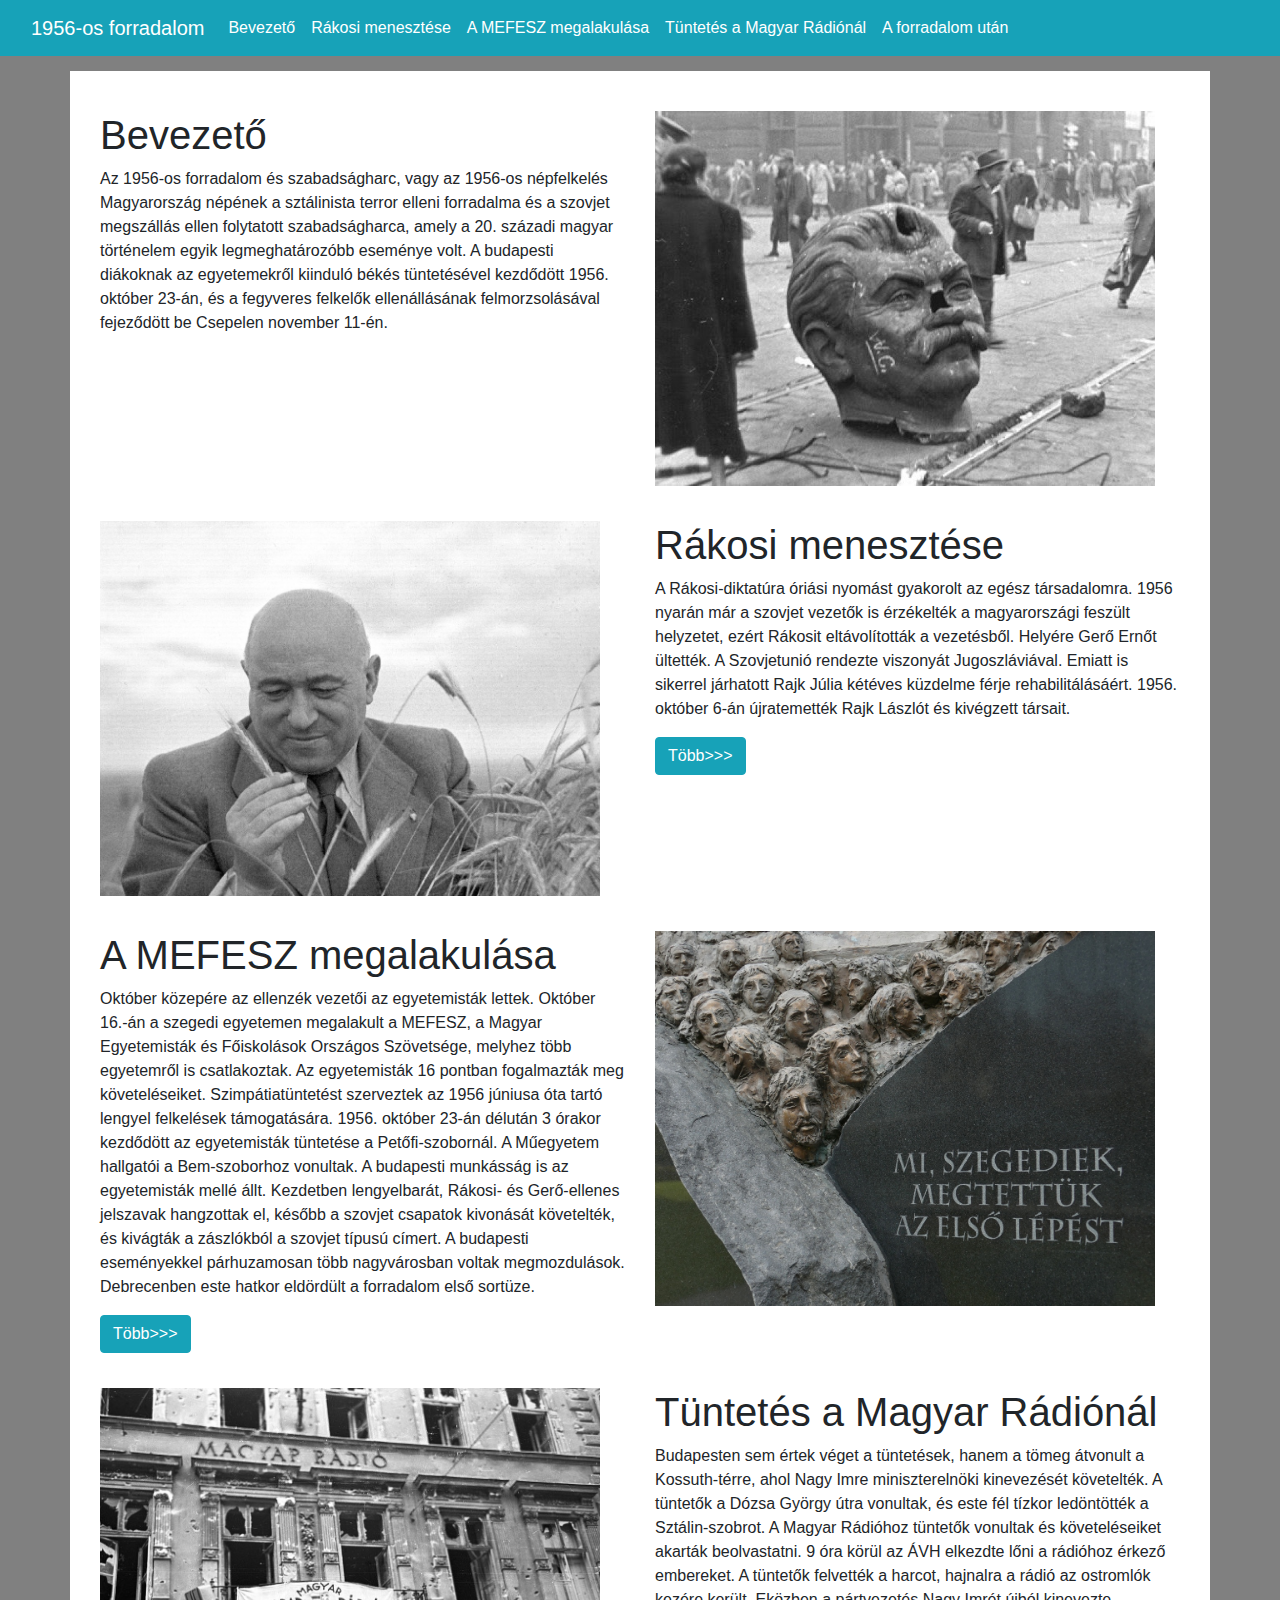
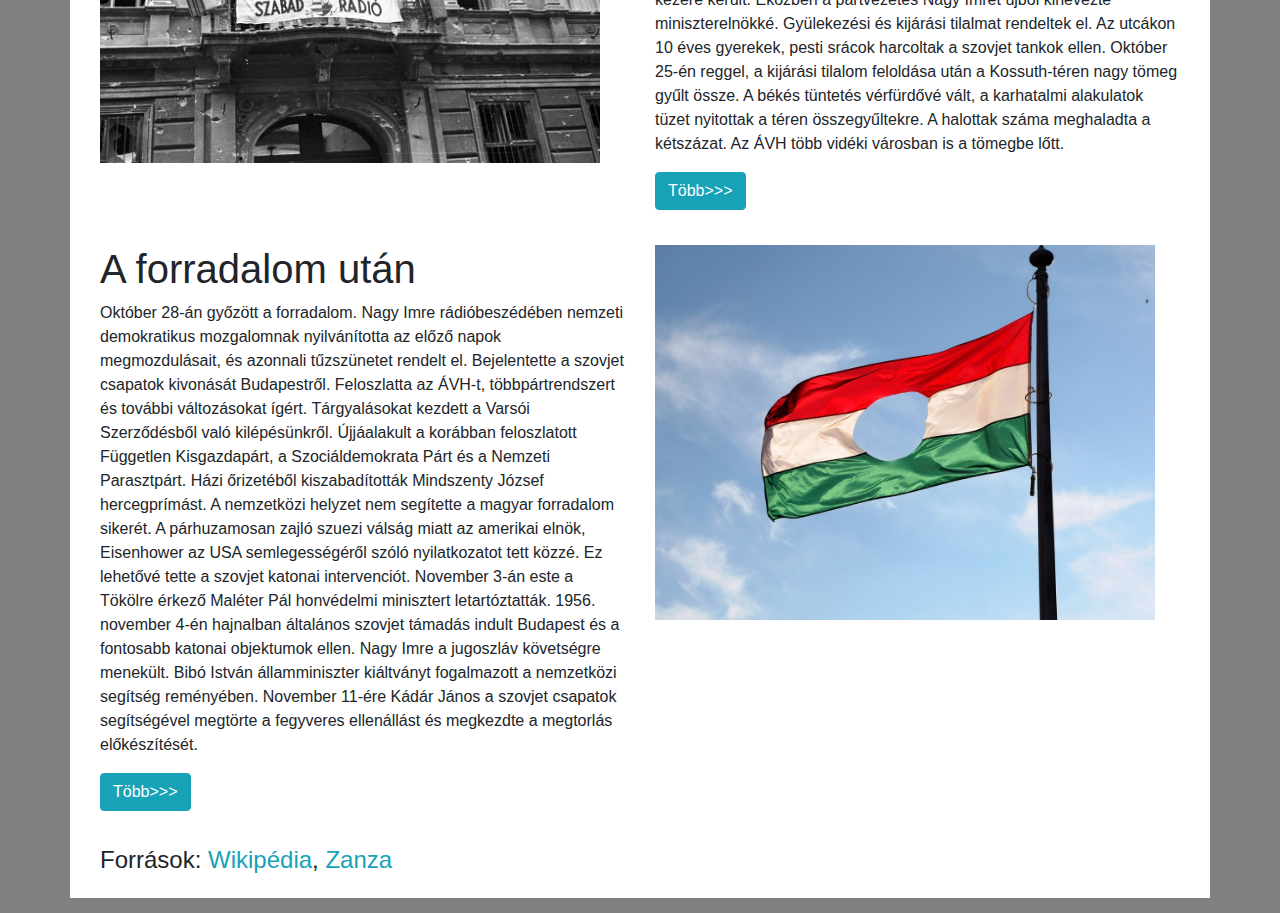
<file: index.html>
<!DOCTYPE html>
<html lang="hu">

<head>
  <meta charset="UTF-8">
  <meta http-equiv="X-UA-Compatible" content="IE=edge">
  <meta name="viewport" content="width=device-width, initial-scale=1.0">
  <link rel="stylesheet" href="bootstrap/css/bootstrap.min.css">
  <link rel="stylesheet" href="style.css">
  <title>1956-os forradalom</title>
</head>

<body>
  <nav class="navbar navbar-expand-lg sticky-top navbar-light bg-info">
    <div class="container-fluid">
      <a class="navbar-brand text-white" href="index.html">1956-os forradalom</a>
      <button class="navbar-toggler" type="button" data-bs-toggle="collapse" data-bs-target="#navbarColor03"
        aria-controls="navbarColor03" aria-expanded="false" aria-label="Toggle navigation">
        <span class="navbar-toggler-icon"></span>
      </button>

      <div class="collapse navbar-collapse" id="navbarColor03">
        <ul class="navbar-nav me-auto">
          <li class="nav-item">
            <a class="nav-link text-white" href="#bevezeto">Bevezető
              <span class="visually-hidden"></span>
            </a>
          </li>
          <li class="nav-item">
            <a class="nav-link text-white" href="#rakosi">Rákosi menesztése</a>
          </li>
          <li class="nav-item">
            <a class="nav-link text-white" href="#mefesz">A MEFESZ megalakulása</a>
          </li>
          <li class="nav-item">
            <a class="nav-link text-white" href="#tuntetes">Tüntetés a Magyar Rádiónál</a>
          </li>
          <li class="nav-item">
            <a class="nav-link text-white" href="#eredmenye">A forradalom után</a>
          </li>
        </ul>
      </div>
    </div>
  </nav>
  <div class="container">
    <div class="divek row">
      <div class="col-lg-6">
        <h1 id="bevezeto">
          Bevezető
        </h1>
        <p>
          Az 1956-os forradalom és szabadságharc, vagy az 1956-os népfelkelés Magyarország népének a sztálinista terror
          elleni forradalma és a szovjet megszállás ellen folytatott szabadságharca, amely a 20. századi magyar
          történelem
          egyik legmeghatározóbb eseménye volt. A budapesti diákoknak az egyetemekről kiinduló békés tüntetésével
          kezdődött 1956. október 23-án, és a fegyveres felkelők ellenállásának felmorzsolásával fejeződött be Csepelen
          november 11-én.
        </p>
      </div>
      <div class="col-lg-6">
        <img width="500px" height="375px" src="images/sztalin_szobor.jpg" alt="Sztálin szobor" title="Sztálin szobor">
      </div>
    </div>
    <div class="divek row">
      <div class="col-lg-6">
        <img width="500px" height="375px" src="images/rakosi.jpg" alt="Rákosi Mátyás" title="Rákosi Mátyás">
      </div>
      <div class="col-lg-6">
        <h1 id="rakosi">
          Rákosi menesztése
        </h1>
        <p>
          A Rákosi-diktatúra óriási nyomást gyakorolt az egész társadalomra. 1956 nyarán már a szovjet vezetők is
          érzékelték a magyarországi feszült helyzetet, ezért Rákosit eltávolították a vezetésből. Helyére Gerő Ernőt
          ültették. A Szovjetunió rendezte viszonyát Jugoszláviával. Emiatt is sikerrel járhatott Rajk Júlia kétéves
          küzdelme férje rehabilitálásáért. 1956. október 6-án újratemették Rajk Lászlót és kivégzett társait.
        </p>
        <button class="btn btn-info">
          <a href="rakosi.html">Több>>></a>
        </button>
      </div>
    </div>
    <div class="divek row">
      <div class="col-lg-6">
        <h1 id="mefesz">
          A MEFESZ megalakulása
        </h1>
        <p>
          Október közepére az ellenzék vezetői az egyetemisták lettek. Október 16.-án a szegedi egyetemen megalakult a
          MEFESZ, a Magyar Egyetemisták és Főiskolások Országos Szövetsége, melyhez több egyetemről is csatlakoztak. Az
          egyetemisták 16 pontban fogalmazták meg követeléseiket.
          Szimpátiatüntetést
          szerveztek az 1956 júniusa óta tartó lengyel felkelések támogatására. 1956. október 23-án délután 3 órakor
          kezdődött az egyetemisták tüntetése a Petőfi-szobornál.
          A
          Műegyetem hallgatói a Bem-szoborhoz vonultak. A budapesti munkásság is az egyetemisták mellé állt. Kezdetben
          lengyelbarát, Rákosi- és Gerő-ellenes jelszavak hangzottak el, később a szovjet csapatok kivonását követelték,
          és kivágták a zászlókból a szovjet típusú címert. A budapesti eseményekkel párhuzamosan több nagyvárosban
          voltak
          megmozdulások. Debrecenben este hatkor eldördült a forradalom első sortüze.
        </p>
        <button class="btn btn-info">
          <a href="mefesz.html">Több>>></a>
        </button>
      </div>
      <div class="col-lg-6">
        <img width="500px" height="375px" src="images/mefesz.jpg" alt="MEFESZ" title="MEFESZ">
      </div>
    </div>
    <div class="divek row">
      <div class="col-lg-6">
        <img width="500px" height="375px" src="images/magyar_radio.jpg" alt="Magyar Rádió" title="Magyar Rádió">
      </div>
      <div class="col-lg-6">
        <h1 id="tuntetes">
          Tüntetés a Magyar Rádiónál
        </h1>
        <p>
          Budapesten sem értek véget a tüntetések, hanem a tömeg átvonult a Kossuth-térre, ahol Nagy Imre
          miniszterelnöki kinevezését követelték. A tüntetők a Dózsa György útra vonultak, és este fél tízkor
          ledöntötték a
          Sztálin-szobrot. A Magyar Rádióhoz tüntetők vonultak és követeléseiket akarták beolvastatni. 9 óra körül az
          ÁVH elkezdte lőni a rádióhoz érkező embereket. A tüntetők felvették a harcot, hajnalra a rádió az ostromlók
          kezére
          került. Eközben a pártvezetés Nagy Imrét újból kinevezte miniszterelnökké. Gyülekezési és kijárási tilalmat
          rendeltek el. Az utcákon 10 éves gyerekek, pesti srácok harcoltak a szovjet tankok ellen. Október 25-én
          reggel, a kijárási tilalom feloldása után a Kossuth-téren nagy
          tömeg gyűlt össze. A békés tüntetés vérfürdővé vált, a karhatalmi alakulatok tüzet nyitottak a téren
          összegyűltekre. A halottak száma meghaladta a kétszázat. Az ÁVH több vidéki városban is a tömegbe lőtt.
        </p>
        <button class="btn btn-info">
          <a href="tuntetes.html">Több>>></a>
        </button>
      </div>
    </div>
    <div class="divek row">
      <div class="col-lg-6">
        <h1 id="eredmenye">
          A forradalom után
        </h1>
        <p>
          Október 28-án győzött a forradalom. Nagy Imre rádióbeszédében nemzeti demokratikus mozgalomnak nyilvánította
          az előző napok megmozdulásait, és azonnali tűzszünetet rendelt el. Bejelentette a szovjet csapatok kivonását
          Budapestről. Feloszlatta az ÁVH-t, többpártrendszert és további változásokat ígért. Tárgyalásokat kezdett a
          Varsói Szerződésből való kilépésünkről. Újjáalakult a korábban feloszlatott Független Kisgazdapárt, a
          Szociáldemokrata Párt és a Nemzeti Parasztpárt. Házi őrizetéből kiszabadították Mindszenty József
          hercegprímást.
          A nemzetközi helyzet nem segítette a magyar forradalom sikerét. A párhuzamosan zajló szuezi válság miatt az
          amerikai elnök, Eisenhower az USA semlegességéről szóló nyilatkozatot tett közzé. Ez lehetővé tette a szovjet
          katonai intervenciót. November 3-án este a Tökölre érkező Maléter Pál honvédelmi minisztert letartóztatták.
          1956. november 4-én hajnalban általános szovjet támadás indult Budapest és a fontosabb katonai objektumok
          ellen.
          Nagy Imre a jugoszláv követségre menekült. Bibó István államminiszter kiáltványt fogalmazott a nemzetközi
          segítség reményében. November 11-ére Kádár János a szovjet csapatok
          segítségével megtörte a fegyveres ellenállást és megkezdte a megtorlás előkészítését.
        </p>
        <button class="btn btn-info">
          <a href="eredmenye.html">Több>>></a>
        </button>
      </div>
      <div class="col-lg-6">
        <img width="500px" height="375px" src="images/lyukas_zaszlo.jpg" alt="Lyukas zászló" title="Lyukas zászló">
      </div>
    </div>
    <div style="margin-left: 15px;" class="row">
      <h4>
        Források: <a class="text-info" href="https://hu.wikipedia.org/wiki/1956-os_forradalom" target="_blank">Wikipédia</a>, <a
          class="text-info"
          href="https://zanza.tv/tortenelem/magyarorszag-1945-1956-kozott/az-1956-os-forradalom-es-szabadsagharc" target="_blank">Zanza</a>
      </h4>
    </div>
  </div>
</body>

</html>
</file>
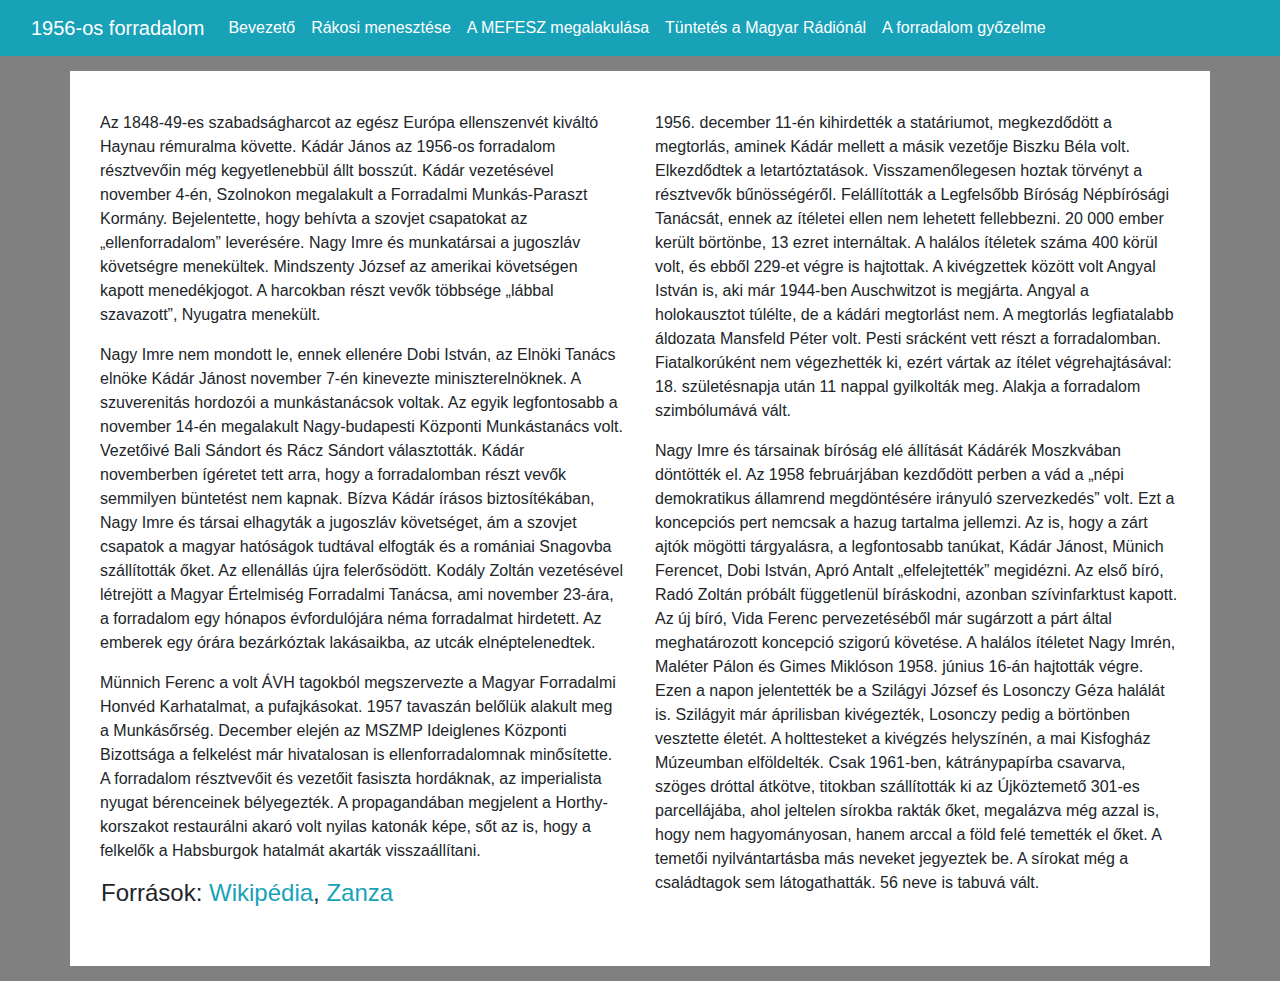
<file: eredmenye.html>
<!DOCTYPE html>
<html lang="hu">

<head>
    <meta charset="UTF-8">
    <meta http-equiv="X-UA-Compatible" content="IE=edge">
    <meta name="viewport" content="width=device-width, initial-scale=1.0">
    <link rel="stylesheet" href="bootstrap/css/bootstrap.min.css">
    <link rel="stylesheet" href="style.css">
    <title>A forradalom győzelme</title>
</head>

<body>
    <nav class="navbar navbar-expand-lg sticky-top navbar-light bg-info">
        <div class="container-fluid">
            <a class="navbar-brand text-white" href="index.html">1956-os forradalom</a>
            <button class="navbar-toggler" type="button" data-bs-toggle="collapse" data-bs-target="#navbarColor03"
                aria-controls="navbarColor03" aria-expanded="false" aria-label="Toggle navigation">
                <span class="navbar-toggler-icon"></span>
            </button>

            <div class="collapse navbar-collapse" id="navbarColor03">
                <ul class="navbar-nav me-auto">
                    <li class="nav-item">
                        <a class="nav-link text-white" href="index.html">Bevezető
                            <span class="visually-hidden"></span>
                        </a>
                    </li>
                    <li class="nav-item">
                        <a class="nav-link text-white" href="rakosi.html">Rákosi menesztése</a>
                    </li>
                    <li class="nav-item">
                        <a class="nav-link text-white" href="mefesz.html">A MEFESZ megalakulása</a>
                    </li>
                    <li class="nav-item">
                        <a class="nav-link text-white" href="tuntetes.html">Tüntetés a Magyar Rádiónál</a>
                    </li>
                    <li class="nav-item">
                        <a class="nav-link text-white" href="gyozelem.html">A forradalom győzelme</a>
                    </li>
                </ul>
            </div>
        </div>
    </nav>
    <div class="container">
        <div class="divek row">
            <div class="col-lg-6">
                <p>
                    Az 1848-49-es szabadságharcot az egész Európa ellenszenvét kiváltó Haynau rémuralma követte. Kádár
                    János az 1956-os forradalom résztvevőin még kegyetlenebbül állt bosszút. Kádár vezetésével november
                    4-én, Szolnokon megalakult a Forradalmi Munkás-Paraszt Kormány. Bejelentette, hogy behívta a szovjet
                    csapatokat az „ellenforradalom” leverésére. Nagy Imre és munkatársai a jugoszláv követségre
                    menekültek. Mindszenty József az amerikai követségen kapott menedékjogot. A harcokban részt vevők
                    többsége „lábbal szavazott”, Nyugatra menekült.
                </p>
                <p>
                    Nagy Imre nem mondott le, ennek ellenére Dobi István, az Elnöki Tanács elnöke Kádár Jánost november
                    7-én kinevezte miniszterelnöknek. A szuverenitás hordozói a munkástanácsok voltak. Az egyik
                    legfontosabb a november 14-én megalakult Nagy-budapesti Központi Munkástanács volt. Vezetőivé Bali
                    Sándort és Rácz Sándort választották. Kádár novemberben ígéretet tett arra, hogy a forradalomban
                    részt vevők semmilyen büntetést nem kapnak. Bízva Kádár írásos biztosítékában, Nagy Imre és társai
                    elhagyták a jugoszláv követséget, ám a szovjet csapatok a magyar hatóságok tudtával elfogták és a
                    romániai Snagovba szállították őket. Az ellenállás újra felerősödött. Kodály Zoltán vezetésével
                    létrejött a Magyar Értelmiség Forradalmi Tanácsa, ami november 23-ára, a forradalom egy hónapos
                    évfordulójára néma forradalmat hirdetett. Az emberek egy órára bezárkóztak lakásaikba, az utcák
                    elnéptelenedtek.
                </p>
                <p>
                    Münnich Ferenc a volt ÁVH tagokból megszervezte a Magyar Forradalmi Honvéd Karhatalmat, a
                    pufajkásokat. 1957 tavaszán belőlük alakult meg a Munkásőrség. December elején az MSZMP Ideiglenes
                    Központi Bizottsága a felkelést már hivatalosan is ellenforradalomnak minősítette. A forradalom
                    résztvevőit és vezetőit fasiszta hordáknak, az imperialista nyugat bérenceinek bélyegezték. A
                    propagandában megjelent a Horthy-korszakot restaurálni akaró volt nyilas katonák képe, sőt az is,
                    hogy a felkelők a Habsburgok hatalmát akarták visszaállítani.
                </p>
                <div style="margin-left: 1px;" class="row">
                    <h4>
                      Források: <a class="text-info" href="https://hu.wikipedia.org/wiki/1956-os_forradalom" target="_blank">Wikipédia</a>, <a
                        class="text-info"
                        href="https://zanza.tv/tortenelem/magyarorszag-1945-1956-kozott/az-1956-os-forradalom-es-szabadsagharc" target="_blank">Zanza</a>
                    </h4>
                </div>
            </div>
            <div class="col-lg-6">
                <p>
                    1956. december 11-én kihirdették a statáriumot, megkezdődött a megtorlás, aminek Kádár mellett a
                    másik vezetője Biszku Béla volt. Elkezdődtek a letartóztatások. Visszamenőlegesen hoztak törvényt a
                    résztvevők bűnösségéről. Felállították a Legfelsőbb Bíróság Népbírósági Tanácsát, ennek az ítéletei
                    ellen nem lehetett fellebbezni. 20 000 ember került börtönbe, 13 ezret internáltak. A halálos
                    ítéletek száma 400 körül volt, és ebből 229-et végre is hajtottak. A kivégzettek között volt Angyal
                    István is, aki már 1944-ben Auschwitzot is megjárta. Angyal a holokausztot túlélte, de a kádári
                    megtorlást nem. A megtorlás legfiatalabb áldozata Mansfeld Péter volt. Pesti srácként vett részt a
                    forradalomban. Fiatalkorúként nem végezhették ki, ezért vártak az ítélet végrehajtásával: 18.
                    születésnapja után 11 nappal gyilkolták meg. Alakja a forradalom szimbólumává vált.
                </p>
                <p>
                    Nagy Imre és társainak bíróság elé állítását Kádárék Moszkvában döntötték el. Az 1958 februárjában
                    kezdődött perben a vád a „népi demokratikus államrend megdöntésére irányuló szervezkedés” volt. Ezt
                    a koncepciós pert nemcsak a hazug tartalma jellemzi. Az is, hogy a zárt ajtók mögötti tárgyalásra, a
                    legfontosabb tanúkat, Kádár Jánost, Münich Ferencet, Dobi István, Apró Antalt „elfelejtették”
                    megidézni. Az első bíró, Radó Zoltán próbált függetlenül bíráskodni, azonban szívinfarktust kapott.
                    Az új bíró, Vida Ferenc pervezetéséből már sugárzott a párt által meghatározott koncepció szigorú
                    követése. A halálos ítéletet Nagy Imrén, Maléter Pálon és Gimes Miklóson 1958. június 16-án
                    hajtották végre. Ezen a napon jelentették be a Szilágyi József és Losonczy Géza halálát is.
                    Szilágyit már áprilisban kivégezték, Losonczy pedig a börtönben vesztette életét. A holttesteket a
                    kivégzés helyszínén, a mai Kisfogház Múzeumban elföldelték. Csak 1961-ben, kátránypapírba csavarva,
                    szöges dróttal átkötve, titokban szállították ki az Újköztemető 301-es parcellájába, ahol jeltelen
                    sírokba rakták őket, megalázva még azzal is, hogy nem hagyományosan, hanem arccal a föld felé
                    temették el őket. A temetői nyilvántartásba más neveket jegyeztek be. A sírokat még a családtagok
                    sem látogathatták. 56 neve is tabuvá vált.
                </p>
            </div>
        </div>
    </div>
</body>

</html>
</file>
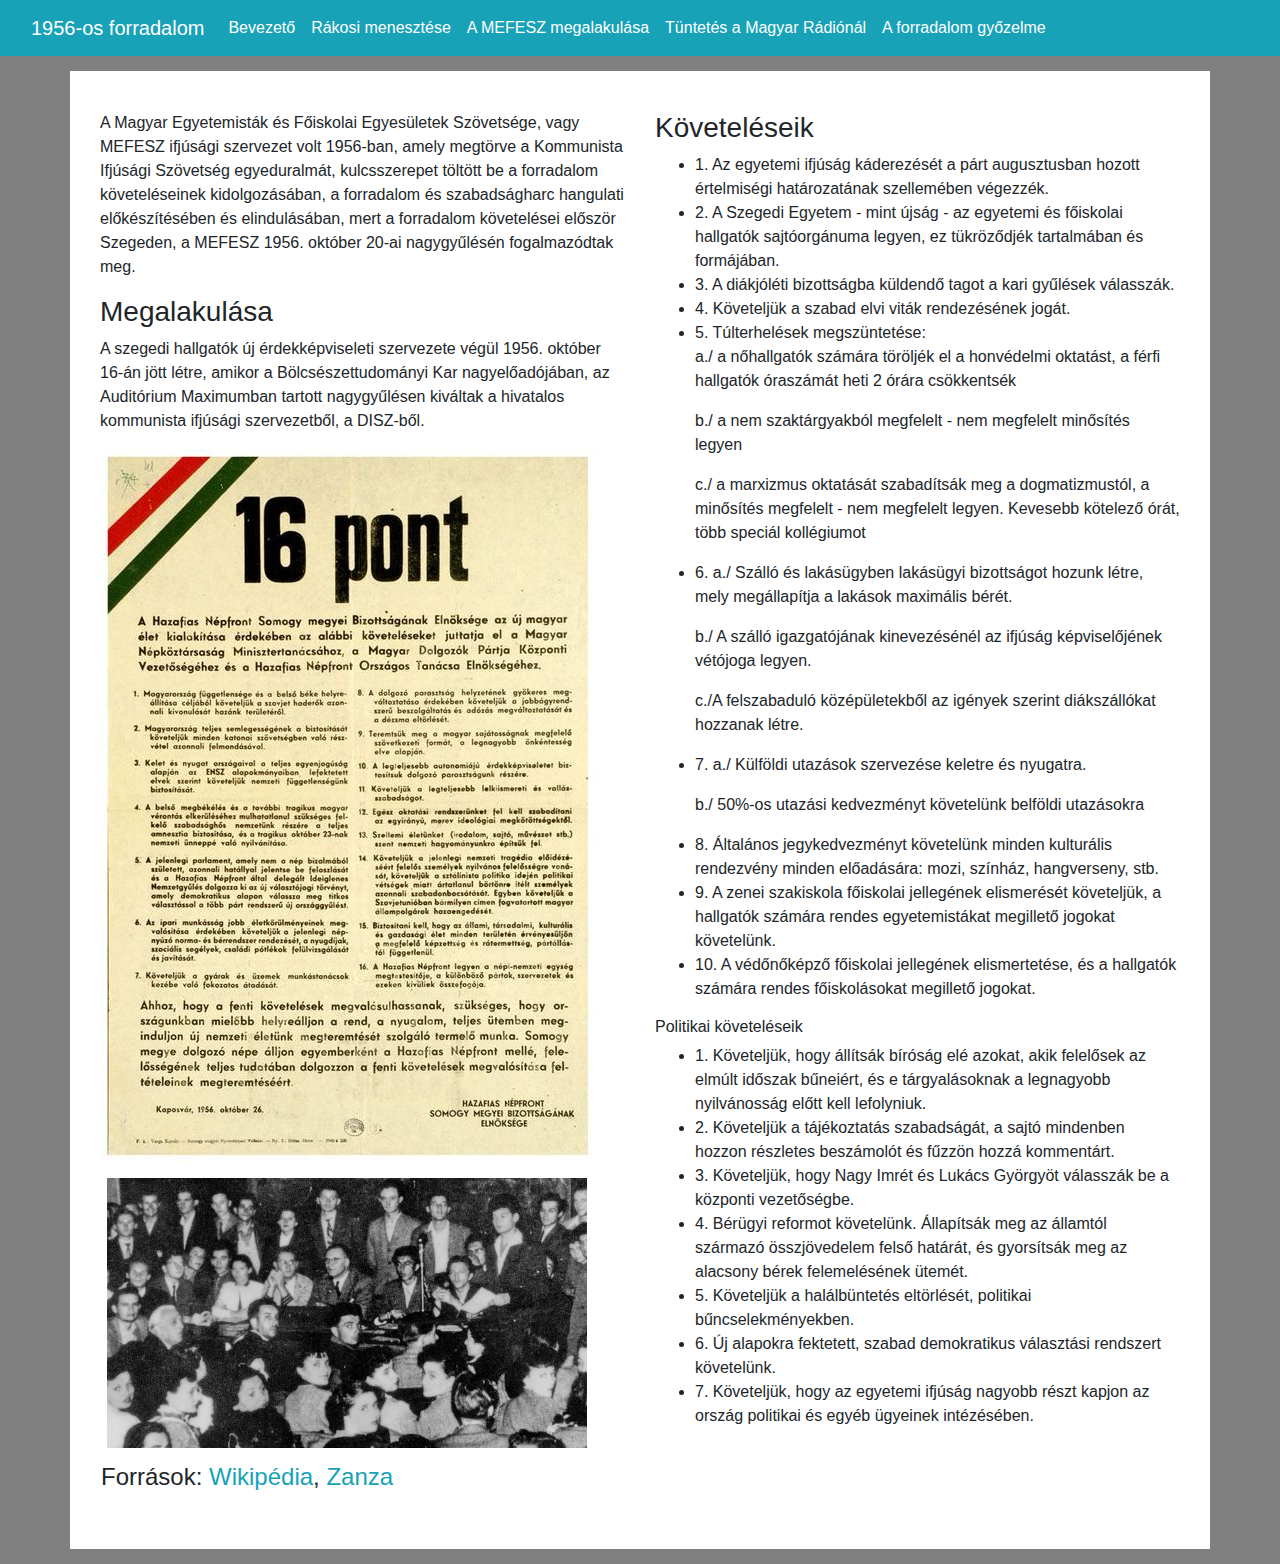
<file: mefesz.html>
<!DOCTYPE html>
<html lang="hu">

<head>
    <meta charset="UTF-8">
    <meta http-equiv="X-UA-Compatible" content="IE=edge">
    <meta name="viewport" content="width=device-width, initial-scale=1.0">
    <link rel="stylesheet" href="bootstrap/css/bootstrap.min.css">
    <link rel="stylesheet" href="style.css">
    <title>A MEFESZ megalakulása</title>
</head>

<body>
    <nav class="navbar navbar-expand-lg sticky-top navbar-light bg-info">
        <div class="container-fluid">
            <a class="navbar-brand text-white" href="index.html">1956-os forradalom</a>
            <button class="navbar-toggler" type="button" data-bs-toggle="collapse" data-bs-target="#navbarColor03"
                aria-controls="navbarColor03" aria-expanded="false" aria-label="Toggle navigation">
                <span class="navbar-toggler-icon"></span>
            </button>

            <div class="collapse navbar-collapse" id="navbarColor03">
                <ul class="navbar-nav me-auto">
                    <li class="nav-item">
                        <a class="nav-link text-white" href="index.html">Bevezető
                            <span class="visually-hidden"></span>
                        </a>
                    </li>
                    <li class="nav-item">
                        <a class="nav-link text-white" href="rakosi.html">Rákosi menesztése</a>
                    </li>
                    <li class="nav-item">
                        <a class="nav-link text-white" href="mefesz.html">A MEFESZ megalakulása</a>
                    </li>
                    <li class="nav-item">
                        <a class="nav-link text-white" href="tuntetes.html">Tüntetés a Magyar Rádiónál</a>
                    </li>
                    <li class="nav-item">
                        <a class="nav-link text-white" href="eredmenye.html">A forradalom győzelme</a>
                    </li>
                </ul>
            </div>
        </div>
    </nav>
    <div class="container">
        <div class="divek row">
            <div class="col-lg-6">
                <p>
                    A Magyar Egyetemisták és Főiskolai Egyesületek Szövetsége, vagy MEFESZ ifjúsági szervezet volt
                    1956-ban, amely megtörve a Kommunista Ifjúsági Szövetség egyeduralmát, kulcsszerepet töltött be a
                    forradalom követeléseinek kidolgozásában, a forradalom és szabadságharc hangulati előkészítésében és
                    elindulásában, mert a forradalom követelései először Szegeden, a MEFESZ 1956. október 20-ai
                    nagygyűlésén fogalmazódtak meg.
                </p>
                <h3>
                    Megalakulása
                </h3>
                <p>
                    A szegedi hallgatók új érdekképviseleti szervezete végül 1956. október 16-án jött létre, amikor a
                    Bölcsészettudományi Kar nagyelőadójában, az Auditórium Maximumban tartott nagygyűlésen kiváltak a
                    hivatalos kommunista ifjúsági szervezetből, a DISZ-ből.
                </p>
                <img src="images/kovetelesek.jpg" alt="Követeléseik" title="Követeléseik">
                <img style="margin: 15px 0 0 7px;" width="480px" height="270px" src="images/mefesz2.jpg" alt="MEFESZ"
                    title="MEFESZ">
                <div style="margin: 15px 0 0 1px" class="row">
                    <h4>
                        Források: <a class="text-info" href="https://hu.wikipedia.org/wiki/1956-os_forradalom"
                            target="_blank">Wikipédia</a>, <a class="text-info"
                            href="https://zanza.tv/tortenelem/magyarorszag-1945-1956-kozott/az-1956-os-forradalom-es-szabadsagharc"
                            target="_blank">Zanza</a>
                    </h4>
                </div>
            </div>
            <div class="col-lg-6">
                <h3>
                    Követeléseik
                </h3>
                <ul>
                    <li>1. Az egyetemi ifjúság káderezését a párt augusztusban hozott értelmiségi határozatának
                        szellemében végezzék.</li>
                    <li>2. A Szegedi Egyetem - mint újság - az egyetemi és főiskolai hallgatók sajtóorgánuma legyen, ez
                        tükröződjék tartalmában és formájában.</li>
                    <li>3. A diákjóléti bizottságba küldendő tagot a kari gyűlések válasszák.</li>
                    <li>4. Követeljük a szabad elvi viták rendezésének jogát.</li>
                    <li>5. Túlterhelések megszüntetése:
                        <p>a./ a nőhallgatók számára töröljék el a honvédelmi oktatást, a férfi hallgatók óraszámát heti
                            2 órára csökkentsék</p>
                        <p>b./ a nem szaktárgyakból megfelelt - nem megfelelt minősítés legyen</p>
                        <p>c./ a marxizmus oktatását szabadítsák meg a dogmatizmustól, a minősítés megfelelt - nem
                            megfelelt legyen. Kevesebb kötelező órát, több speciál kollégiumot</p>
                    </li>
                    <li>
                        <p>6. a./ Szálló és lakásügyben lakásügyi bizottságot hozunk létre, mely megállapítja a lakások
                            maximális bérét.</p>
                        <p>b./ A szálló igazgatójának kinevezésénél az ifjúság képviselőjének vétójoga legyen.</p>
                        <p>c./A felszabaduló középületekből az igények szerint diákszállókat hozzanak létre.</p>
                    </li>
                    <li>
                        <p>7. a./ Külföldi utazások szervezése keletre és nyugatra.</p>
                        <p>b./ 50%-os utazási kedvezményt követelünk belföldi utazásokra</p>
                    </li>
                    <li>8. Általános jegykedvezményt követelünk minden kulturális rendezvény minden előadására: mozi,
                        színház, hangverseny, stb.</li>
                    <li>9. A zenei szakiskola főiskolai jellegének elismerését követeljük, a hallgatók számára rendes
                        egyetemistákat megillető jogokat követelünk.</li>
                    <li>10. A védőnőképző főiskolai jellegének elismertetése, és a hallgatók számára rendes
                        főiskolásokat megillető jogokat.</li>
                </ul>
                <h6>Politikai követeléseik</h6>
                <ul>
                    <li>1. Követeljük, hogy állítsák bíróság elé azokat, akik felelősek az elmúlt időszak bűneiért, és e
                        tárgyalásoknak a legnagyobb nyilvánosság előtt kell lefolyniuk.</li>
                    <li>2. Követeljük a tájékoztatás szabadságát, a sajtó mindenben hozzon részletes beszámolót és
                        fűzzön hozzá kommentárt.</li>
                    <li>3. Követeljük, hogy Nagy Imrét és Lukács Györgyöt válasszák be a központi vezetőségbe.</li>
                    <li>4. Bérügyi reformot követelünk. Állapítsák meg az államtól származó összjövedelem felső határát,
                        és gyorsítsák meg az alacsony bérek felemelésének ütemét.</li>
                    <li>5. Követeljük a halálbüntetés eltörlését, politikai bűncselekményekben.</li>
                    <li>6. Új alapokra fektetett, szabad demokratikus választási rendszert követelünk.</li>
                    <li>7. Követeljük, hogy az egyetemi ifjúság nagyobb részt kapjon az ország politikai és egyéb
                        ügyeinek intézésében.</li>
                </ul>
            </div>
        </div>
    </div>
</body>

</html>
</file>
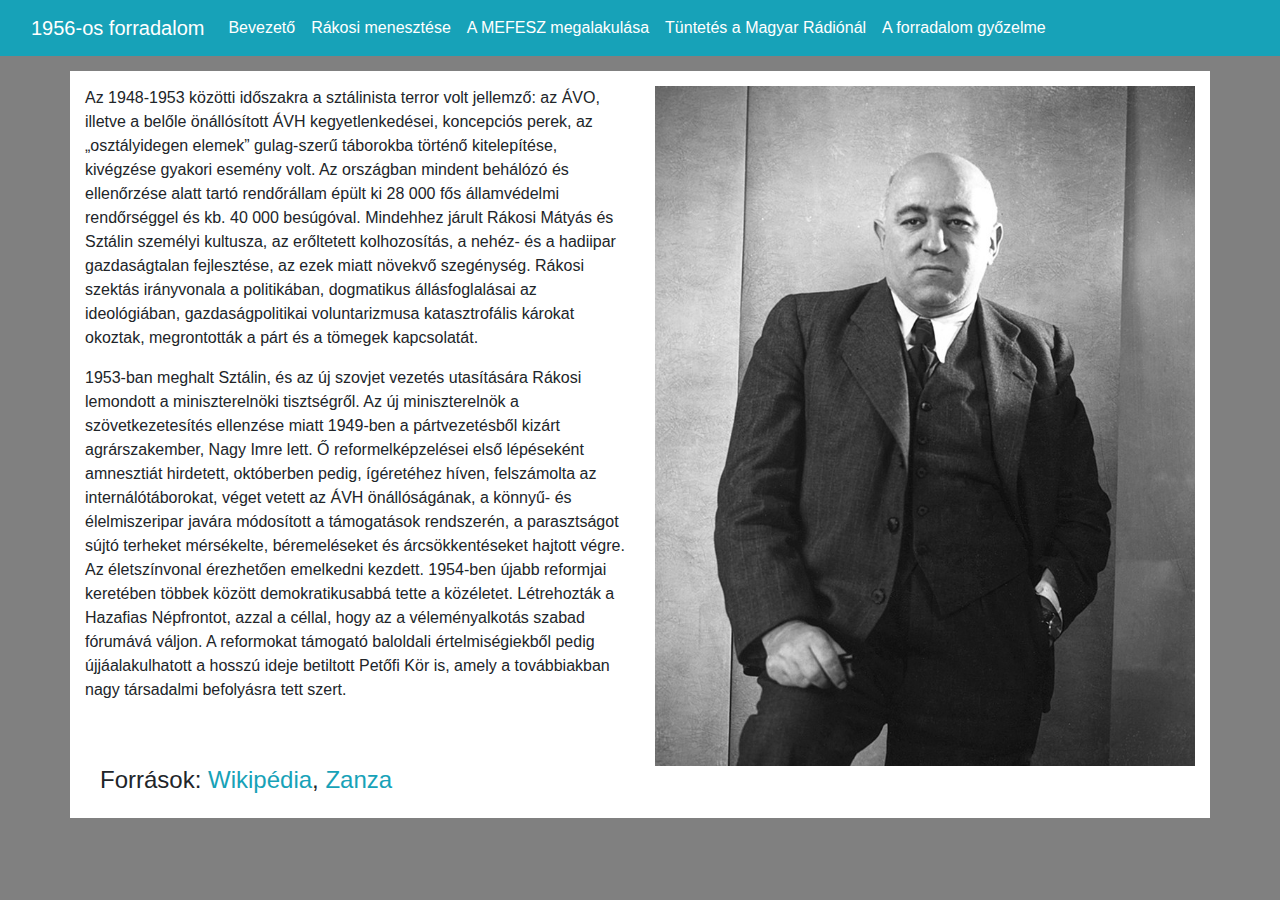
<file: rakosi.html>
<!DOCTYPE html>
<html lang="hu">

<head>
  <meta charset="UTF-8">
  <meta http-equiv="X-UA-Compatible" content="IE=edge">
  <meta name="viewport" content="width=device-width, initial-scale=1.0">
  <link rel="stylesheet" href="bootstrap/css/bootstrap.min.css">
  <link rel="stylesheet" href="style.css">
  <title>Rákosi menesztése</title>
</head>

<body>
  <nav class="navbar navbar-expand-lg sticky-top navbar-light bg-info">
    <div class="container-fluid">
      <a class="navbar-brand text-white" href="index.html">1956-os forradalom</a>
      <button class="navbar-toggler" type="button" data-bs-toggle="collapse" data-bs-target="#navbarColor03"
        aria-controls="navbarColor03" aria-expanded="false" aria-label="Toggle navigation">
        <span class="navbar-toggler-icon"></span>
      </button>

      <div class="collapse navbar-collapse" id="navbarColor03">
        <ul class="navbar-nav me-auto">
          <li class="nav-item">
            <a class="nav-link text-white" href="index.html">Bevezető
              <span class="visually-hidden"></span>
            </a>
          </li>
          <li class="nav-item">
            <a class="nav-link text-white" href="rakosi.html">Rákosi menesztése</a>
          </li>
          <li class="nav-item">
            <a class="nav-link text-white" href="mefesz.html">A MEFESZ megalakulása</a>
          </li>
          <li class="nav-item">
            <a class="nav-link text-white" href="tuntetes.html">Tüntetés a Magyar Rádiónál</a>
          </li>
          <li class="nav-item">
            <a class="nav-link text-white" href="eredmenye.html">A forradalom győzelme</a>
          </li>
        </ul>
      </div>
    </div>
  </nav>
  <div class="container">
    <div class="row">
      <div class="col-lg-6">
        <p>
          Az 1948-1953 közötti időszakra a sztálinista terror volt jellemző: az ÁVO, illetve a belőle önállósított ÁVH
          kegyetlenkedései, koncepciós perek, az „osztályidegen elemek” gulag-szerű táborokba történő kitelepítése,
          kivégzése
          gyakori esemény volt. Az országban mindent behálózó és ellenőrzése alatt tartó rendőrállam épült ki 28 000 fős
          államvédelmi rendőrséggel és kb. 40 000 besúgóval. Mindehhez járult Rákosi Mátyás és Sztálin személyi
          kultusza,
          az erőltetett kolhozosítás, a nehéz- és a hadiipar gazdaságtalan fejlesztése, az ezek miatt növekvő
          szegénység.
          Rákosi szektás irányvonala a politikában, dogmatikus állásfoglalásai az ideológiában, gazdaságpolitikai
          voluntarizmusa katasztrofális károkat okoztak, megrontották a párt és a tömegek kapcsolatát.
        </p>
        <p>
          1953-ban meghalt Sztálin, és az új szovjet vezetés utasítására Rákosi lemondott a miniszterelnöki tisztségről.
          Az új miniszterelnök a szövetkezetesítés ellenzése miatt 1949-ben a pártvezetésből kizárt agrárszakember, Nagy
          Imre lett. Ő reformelképzelései első lépéseként amnesztiát hirdetett, októberben pedig, ígéretéhez híven,
          felszámolta az internálótáborokat, véget vetett az ÁVH önállóságának, a könnyű- és élelmiszeripar javára
          módosított a támogatások rendszerén, a parasztságot sújtó terheket mérsékelte, béremeléseket és
          árcsökkentéseket
          hajtott végre. Az életszínvonal érezhetően emelkedni kezdett. 1954-ben újabb reformjai keretében többek között
          demokratikusabbá tette a közéletet. Létrehozták a Hazafias Népfrontot, azzal a céllal, hogy az a
          véleményalkotás
          szabad fórumává váljon. A reformokat támogató baloldali értelmiségiekből pedig újjáalakulhatott a hosszú ideje
          betiltott Petőfi Kör is, amely a továbbiakban nagy társadalmi befolyásra tett szert.
        </p>
      </div>
      <div class="col-lg-6">
        <img height="680px" width="540px" src="images/rakosi2.jpg" alt="Rákosi Mátyás" title="Rákosi Mátyás">
      </div>
    </div>
    <div style="margin-left: 15px;" class="row">
      <h4>
        Források: <a class="text-info" href="https://hu.wikipedia.org/wiki/1956-os_forradalom" target="_blank">Wikipédia</a>, <a
          class="text-info"
          href="https://zanza.tv/tortenelem/magyarorszag-1945-1956-kozott/az-1956-os-forradalom-es-szabadsagharc" target="_blank">Zanza</a>
      </h4>
    </div>
  </div>
</body>

</html>
</file>
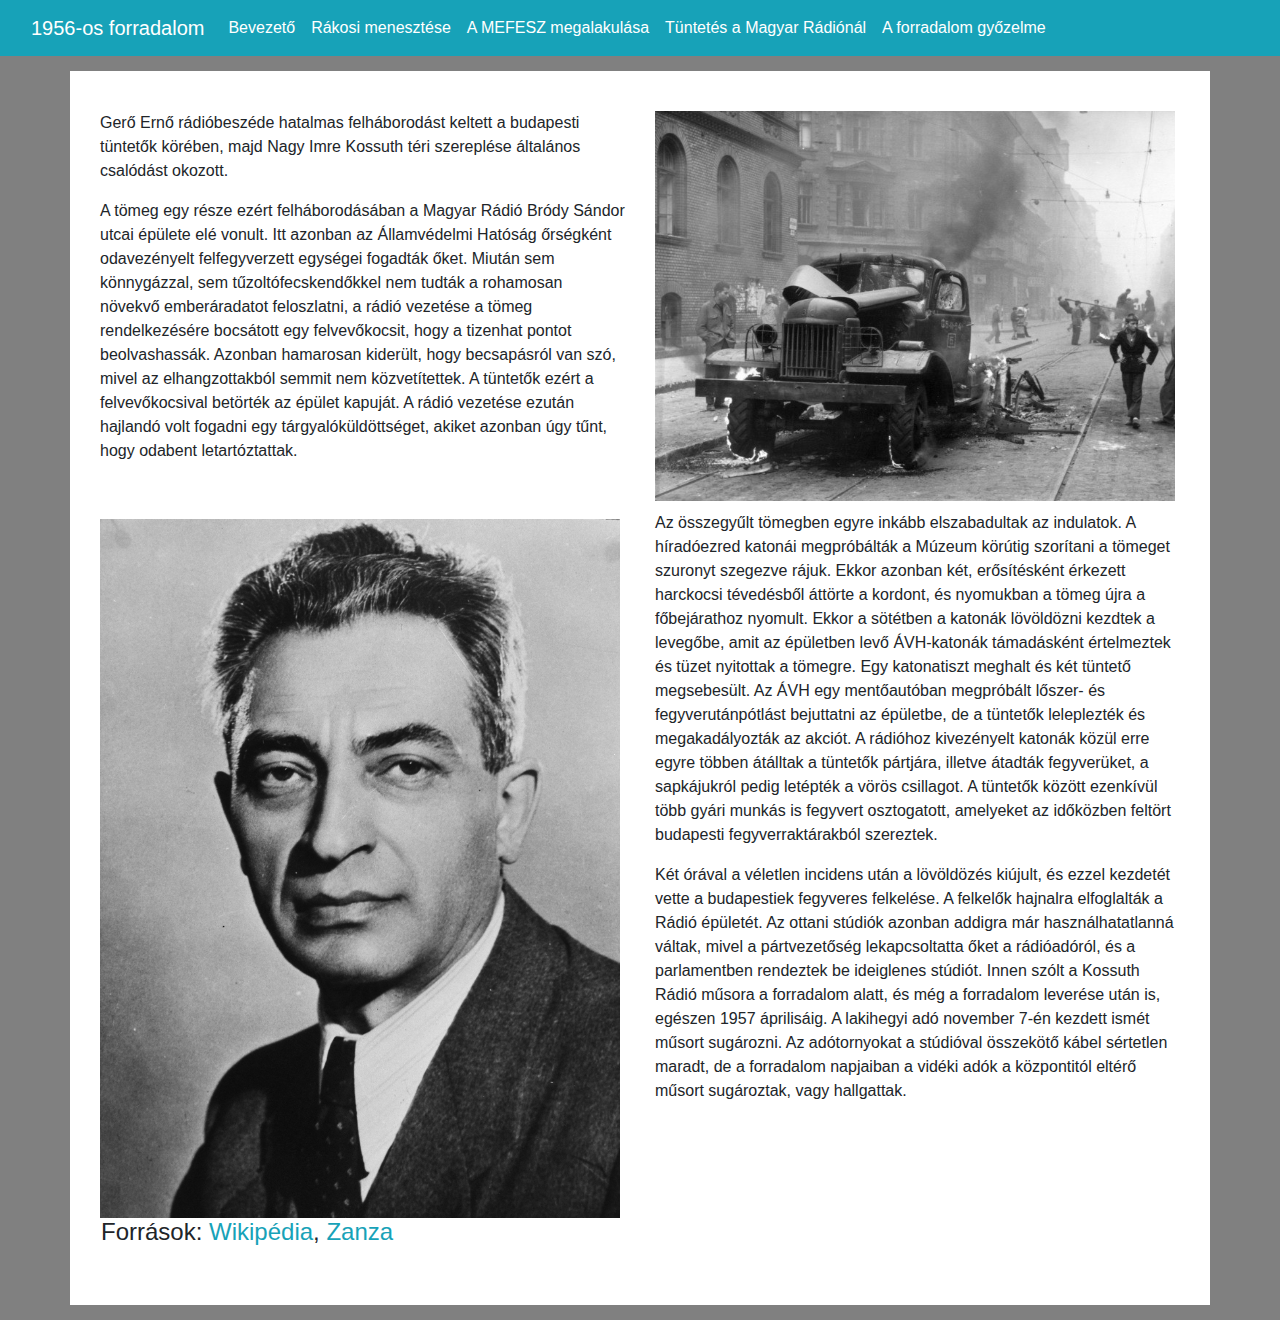
<file: tuntetes.html>
<!DOCTYPE html>
<html lang="hu">

<head>
    <meta charset="UTF-8">
    <meta http-equiv="X-UA-Compatible" content="IE=edge">
    <meta name="viewport" content="width=device-width, initial-scale=1.0">
    <link rel="stylesheet" href="bootstrap/css/bootstrap.min.css">
    <link rel="stylesheet" href="style.css">
    <title>Tüntetés a Magyar Rádiónál</title>
</head>

<body>
    <nav class="navbar navbar-expand-lg sticky-top navbar-light bg-info">
        <div class="container-fluid">
            <a class="navbar-brand text-white" href="index.html">1956-os forradalom</a>
            <button class="navbar-toggler" type="button" data-bs-toggle="collapse" data-bs-target="#navbarColor03"
                aria-controls="navbarColor03" aria-expanded="false" aria-label="Toggle navigation">
                <span class="navbar-toggler-icon"></span>
            </button>

            <div class="collapse navbar-collapse" id="navbarColor03">
                <ul class="navbar-nav me-auto">
                    <li class="nav-item">
                        <a class="nav-link text-white" href="index.html">Bevezető
                            <span class="visually-hidden"></span>
                        </a>
                    </li>
                    <li class="nav-item">
                        <a class="nav-link text-white" href="rakosi.html">Rákosi menesztése</a>
                    </li>
                    <li class="nav-item">
                        <a class="nav-link text-white" href="mefesz.html">A MEFESZ megalakulása</a>
                    </li>
                    <li class="nav-item">
                        <a class="nav-link text-white" href="tuntetes.html">Tüntetés a Magyar Rádiónál</a>
                    </li>
                    <li class="nav-item">
                        <a class="nav-link text-white" href="eredmenye.html">A forradalom győzelme</a>
                    </li>
                </ul>
            </div>
        </div>
    </nav>
    <div class="container">
        <div class="divek row">
            <div class="col-lg-6">
                <p>
                    Gerő Ernő rádióbeszéde hatalmas felháborodást keltett a budapesti tüntetők körében, majd Nagy Imre
                    Kossuth téri szereplése általános csalódást okozott.
                </p>
                <p>
                    A tömeg egy része ezért felháborodásában a Magyar Rádió Bródy Sándor utcai épülete elé vonult. Itt
                    azonban az Államvédelmi Hatóság őrségként odavezényelt felfegyverzett egységei fogadták őket. Miután
                    sem könnygázzal, sem tűzoltófecskendőkkel nem tudták a rohamosan növekvő emberáradatot feloszlatni,
                    a rádió vezetése a tömeg rendelkezésére bocsátott egy felvevőkocsit, hogy a tizenhat pontot
                    beolvashassák. Azonban hamarosan kiderült, hogy becsapásról van szó, mivel az elhangzottakból semmit
                    nem közvetítettek. A tüntetők ezért a felvevőkocsival betörték az épület kapuját. A rádió vezetése
                    ezután hajlandó volt fogadni egy tárgyalóküldöttséget, akiket azonban úgy tűnt, hogy odabent
                    letartóztattak.
                </p>
                <img style="margin-top: 40px;" width="520px" src="images/gerő_ernő.jpg" alt="Gerő Ernő" title="Gerő Ernő">
                <div style="margin-left: 1px;" class="row">
                    <h4>
                      Források: <a class="text-info" href="https://hu.wikipedia.org/wiki/1956-os_forradalom" target="_blank">Wikipédia</a>, <a
                        class="text-info"
                        href="https://zanza.tv/tortenelem/magyarorszag-1945-1956-kozott/az-1956-os-forradalom-es-szabadsagharc" target="_blank">Zanza</a>
                    </h4>
                </div>
            </div>
            <div class="col-lg-6">
                <img style="margin-bottom: 10px;" width="520px" src="images/tuntetes.jpg" alt="Tüntetés egyik pillanata" title="Tüntetés egyik pillanata">
                <p>
                    Az összegyűlt tömegben egyre inkább elszabadultak az indulatok. A híradóezred katonái megpróbálták a
                    Múzeum körútig szorítani a tömeget szuronyt szegezve rájuk. Ekkor azonban két, erősítésként érkezett
                    harckocsi tévedésből áttörte a kordont, és nyomukban a tömeg újra a főbejárathoz nyomult. Ekkor a
                    sötétben a katonák lövöldözni kezdtek a levegőbe, amit az épületben levő ÁVH-katonák támadásként
                    értelmeztek és tüzet nyitottak a tömegre. Egy katonatiszt meghalt és két tüntető megsebesült. Az ÁVH
                    egy mentőautóban megpróbált lőszer- és fegyverutánpótlást bejuttatni az épületbe, de a tüntetők
                    leleplezték és megakadályozták az akciót. A rádióhoz kivezényelt katonák közül erre egyre többen
                    átálltak a tüntetők pártjára, illetve átadták fegyverüket, a sapkájukról pedig letépték a vörös
                    csillagot. A tüntetők között ezenkívül több gyári munkás is fegyvert osztogatott, amelyeket az
                    időközben feltört budapesti fegyverraktárakból szereztek.
                </p>
                <p>
                    Két órával a véletlen incidens után a lövöldözés kiújult, és ezzel kezdetét vette a budapestiek
                    fegyveres felkelése. A felkelők hajnalra elfoglalták a Rádió épületét. Az ottani stúdiók azonban
                    addigra már használhatatlanná váltak, mivel a pártvezetőség lekapcsoltatta őket a rádióadóról, és a
                    parlamentben rendeztek be ideiglenes stúdiót. Innen szólt a Kossuth Rádió műsora a forradalom alatt,
                    és még a forradalom leverése után is, egészen 1957 áprilisáig. A lakihegyi adó november 7-én
                    kezdett ismét műsort sugározni. Az adótornyokat a stúdióval összekötő kábel sértetlen maradt, de a
                    forradalom napjaiban a vidéki adók a központitól eltérő műsort sugároztak, vagy hallgattak.
                </p>
            </div>
        </div>
    </div>
</body>

</html>
</file>
<file: style.css>
body{
    background-color: grey;
}

.container{
    background-color: white;
    margin: 15px auto;
    padding: 15px;
}

.divek{
    margin: 25px 0 35px 0;
}

a{
    color: white;
    text-decoration: none;
}

a:hover{
    color: white;
    text-decoration: none;
}
</file>
